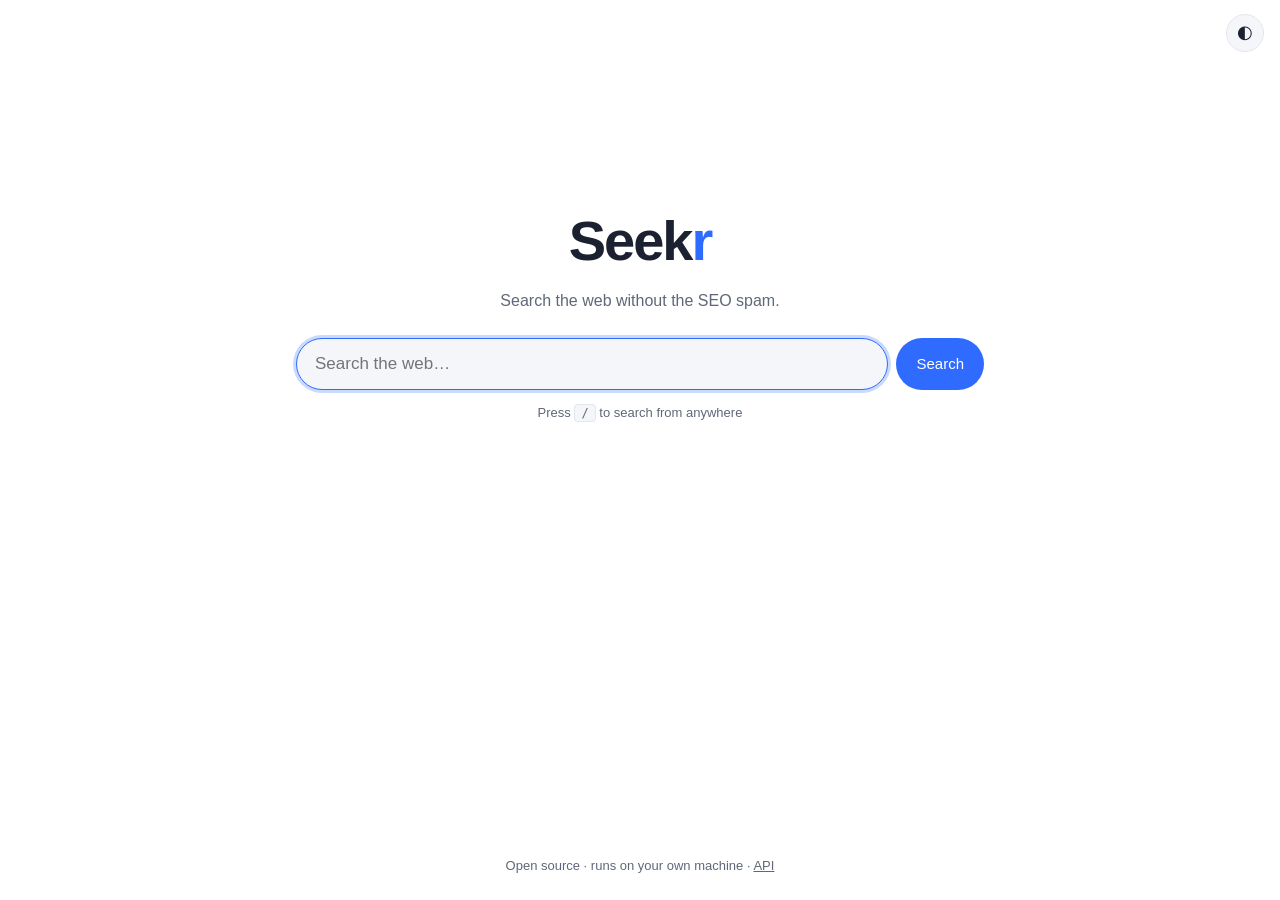
<file: web/index.html>
<!doctype html>
<html lang="en">
<head>
  <meta charset="utf-8">
  <meta name="viewport" content="width=device-width, initial-scale=1">
  <title>Seekr</title>
  <link rel="icon" href="data:image/svg+xml,%3Csvg xmlns='http://www.w3.org/2000/svg' viewBox='0 0 32 32'%3E%3Ccircle cx='13' cy='13' r='8' fill='none' stroke='%232f6bff' stroke-width='4'/%3E%3Cpath d='M19 19l8 8' stroke='%232f6bff' stroke-width='4' stroke-linecap='round'/%3E%3C/svg%3E">
  <link rel="stylesheet" href="style.css">
</head>
<body>
  <button id="theme" class="theme" type="button" aria-label="Switch light or dark mode">◐</button>
  <main>
    <a class="wordmark" href="/" aria-label="Seekr home">Seek<span>r</span></a>
    <p class="tagline">Search the web without the SEO spam.</p>
    <form id="search-form" role="search">
      <input id="q" type="search" placeholder="Search the web…" autocomplete="off" autofocus aria-label="Search">
      <button type="submit">Search</button>
    </form>
    <p class="hint">Press <kbd>/</kbd> to search from anywhere</p>
    <p id="status" class="status" aria-live="polite"></p>
    <ol id="results" class="results"></ol>
    <nav id="pager" class="pager" hidden>
      <button id="prev" type="button">← Previous</button>
      <span id="page-label"></span>
      <button id="next" type="button">Next →</button>
    </nav>
  </main>
  <footer>Open source · runs on your own machine · <a href="/docs">API</a></footer>
  <script src="app.js"></script>
</body>
</html>
</file>
<file: web/style.css>
/* Colors live in variables, so dark mode only swaps the variables. */
:root {
  --bg: #ffffff; --surface: #f4f6fa; --text: #1b2130; --muted: #5f6878; --line: #e2e6ee;
  --accent: #2f6bff; --link: #1a4fd6; --mark: #fff1a8;
  --high: #1f8a4c; --mid: #b26b00; --low: #8a94a6;
}
@media (prefers-color-scheme: dark) {
  :root:not([data-theme="light"]) {
    --bg: #0f1218; --surface: #181d26; --text: #e6e9ef; --muted: #9aa4b2; --line: #272e3a;
    --accent: #6f9bff; --link: #8ab4ff; --mark: #5a4a00;
    --high: #4cc27f; --mid: #f0b14a; --low: #7d8798;
  }
}
:root[data-theme="dark"] {
  --bg: #0f1218; --surface: #181d26; --text: #e6e9ef; --muted: #9aa4b2; --line: #272e3a;
  --accent: #6f9bff; --link: #8ab4ff; --mark: #5a4a00;
  --high: #4cc27f; --mid: #f0b14a; --low: #7d8798;
}

* { box-sizing: border-box; }
[hidden] { display: none !important; } /* otherwise `display: flex` below would beat the hidden attribute */
body {
  margin: 0; min-height: 100vh; display: flex; flex-direction: column;
  background: var(--bg); color: var(--text);
  font: 16px/1.55 -apple-system, BlinkMacSystemFont, "Segoe UI", Roboto, sans-serif;
}
main { flex: 1; width: 100%; max-width: 720px; margin: 0 auto; padding: 22vh 16px 40px; transition: padding .2s; }
body.searching main { padding-top: 28px; }

.wordmark { display: block; text-align: center; font-size: 56px; font-weight: 800; letter-spacing: -2px; color: var(--text); text-decoration: none; }
.wordmark span { color: var(--accent); }
.tagline, .hint { text-align: center; color: var(--muted); }
.tagline { margin: 4px 0 24px; }
.hint { font-size: 13px; }
body.searching .wordmark { font-size: 30px; letter-spacing: -1px; text-align: left; }
body.searching .tagline, body.searching .hint { display: none; }

form { display: flex; gap: 8px; margin-top: 8px; }
input {
  flex: 1; min-width: 0; font: inherit; font-size: 17px; padding: 12px 18px;
  color: var(--text); background: var(--surface); border: 1px solid var(--line); border-radius: 999px; outline: none;
}
input:focus { border-color: var(--accent); box-shadow: 0 0 0 3px color-mix(in srgb, var(--accent) 25%, transparent); }
button {
  font: inherit; font-size: 15px; padding: 0 20px; cursor: pointer;
  color: #fff; background: var(--accent); border: 0; border-radius: 999px;
}
button:disabled { opacity: .4; cursor: default; }
kbd { font: 12px ui-monospace, Menlo, monospace; padding: 1px 6px; border: 1px solid var(--line); border-radius: 4px; background: var(--surface); }

.status { color: var(--muted); font-size: 14px; margin: 18px 0 4px; min-height: 1.4em; }
.results { list-style: none; padding: 0; margin: 0; }
.result { padding: 16px 0; border-bottom: 1px solid var(--line); }
.title { color: var(--link); font-size: 18px; font-weight: 600; text-decoration: none; overflow-wrap: anywhere; }
.title:hover { text-decoration: underline; }
.meta { display: flex; flex-wrap: wrap; align-items: center; gap: 4px 8px; margin: 3px 0 6px; font-size: 13px; color: var(--muted); }
.url { min-width: 0; overflow-wrap: anywhere; } /* min-width: 0 lets a flex item shrink below its content */
.snippet { margin: 0; font-size: 15px; }
mark { background: var(--mark); color: inherit; border-radius: 2px; padding: 0 1px; }

.badge { flex: none; font-size: 12px; font-weight: 600; padding: 1px 8px; border-radius: 999px; border: 1px solid currentColor; }
.badge.high { color: var(--high); }
.badge.mid { color: var(--mid); }
.badge.low { color: var(--low); }

.pager { display: flex; align-items: center; justify-content: space-between; gap: 12px; margin-top: 24px; color: var(--muted); }
.pager button { height: 38px; }

.theme { position: fixed; top: 14px; right: 16px; width: 38px; height: 38px; padding: 0; font-size: 18px;
  color: var(--text); background: var(--surface); border: 1px solid var(--line); }
footer { text-align: center; padding: 24px 16px; font-size: 13px; color: var(--muted); }
footer a { color: var(--muted); }

@media (max-width: 520px) {
  main { padding-top: 14vh; }
  .wordmark { font-size: 44px; }
  form { flex-direction: column; }
  button[type="submit"] { height: 44px; }
}
</file>
